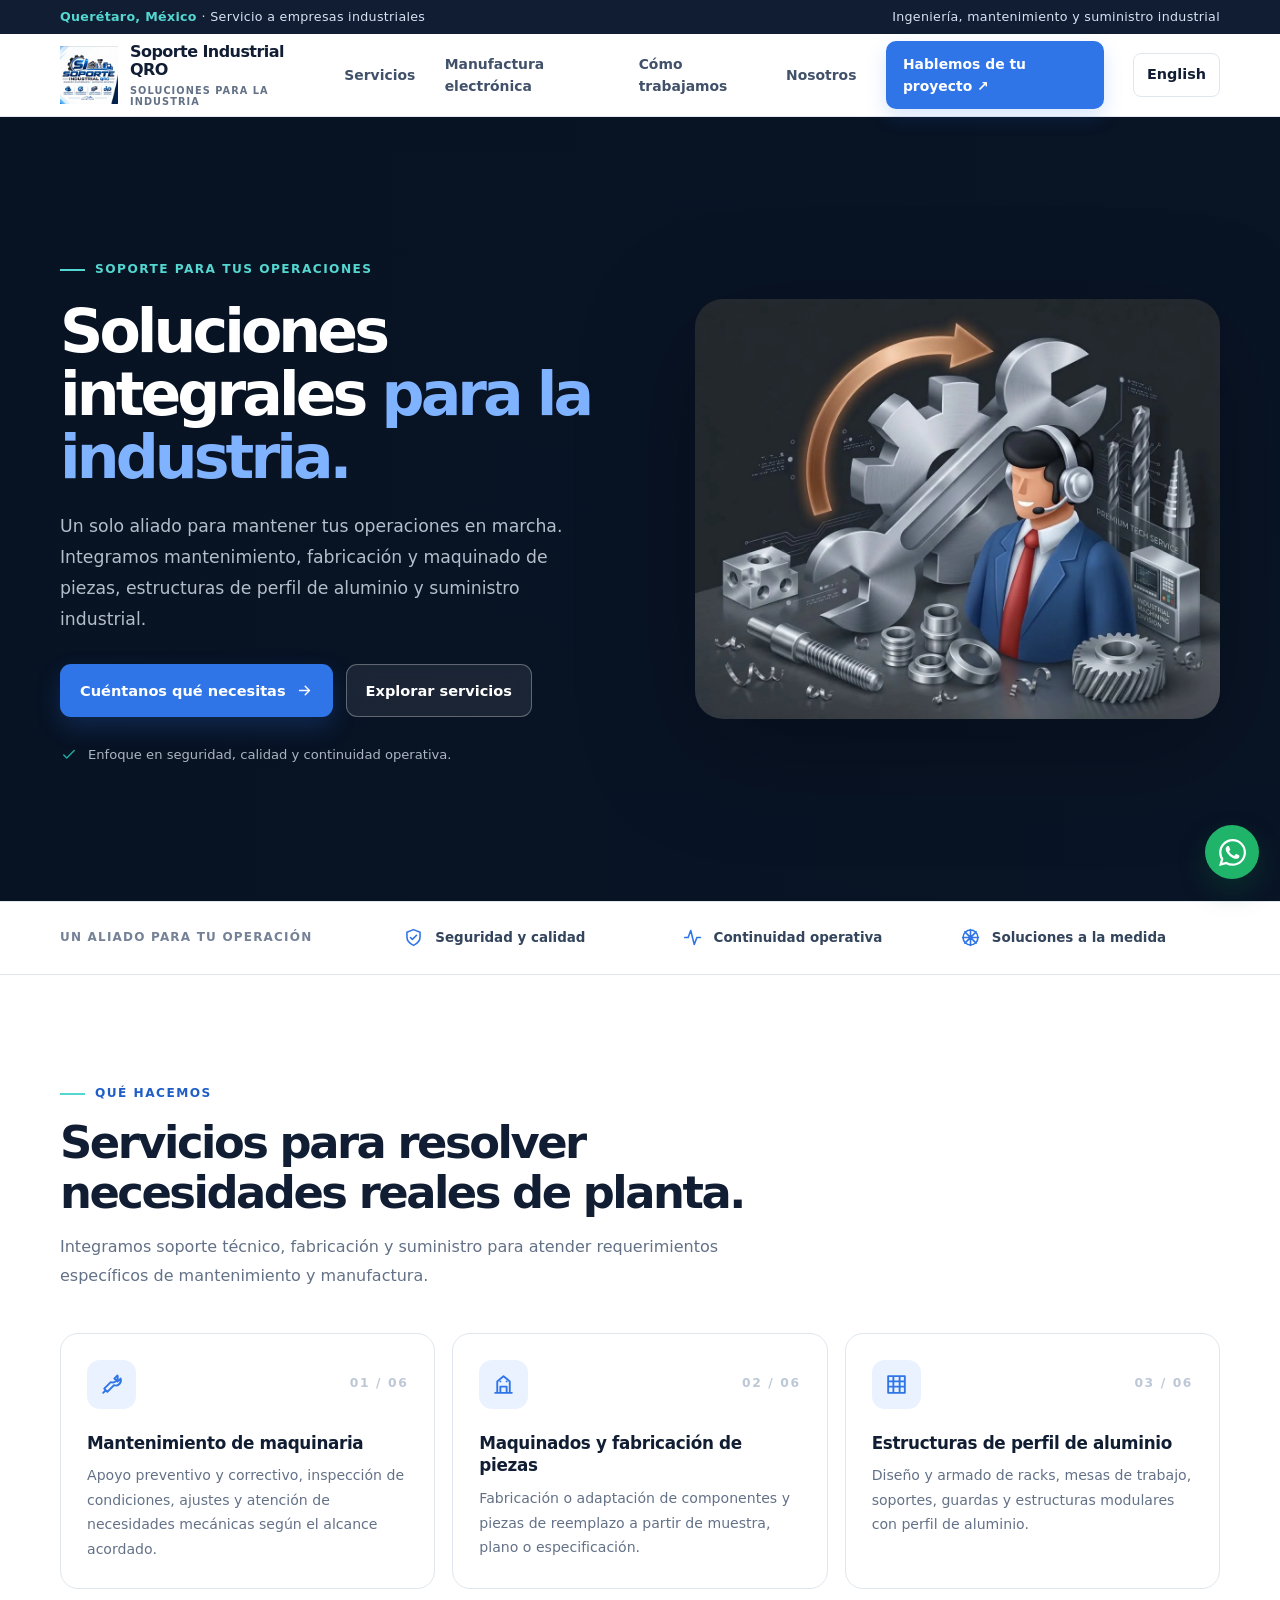
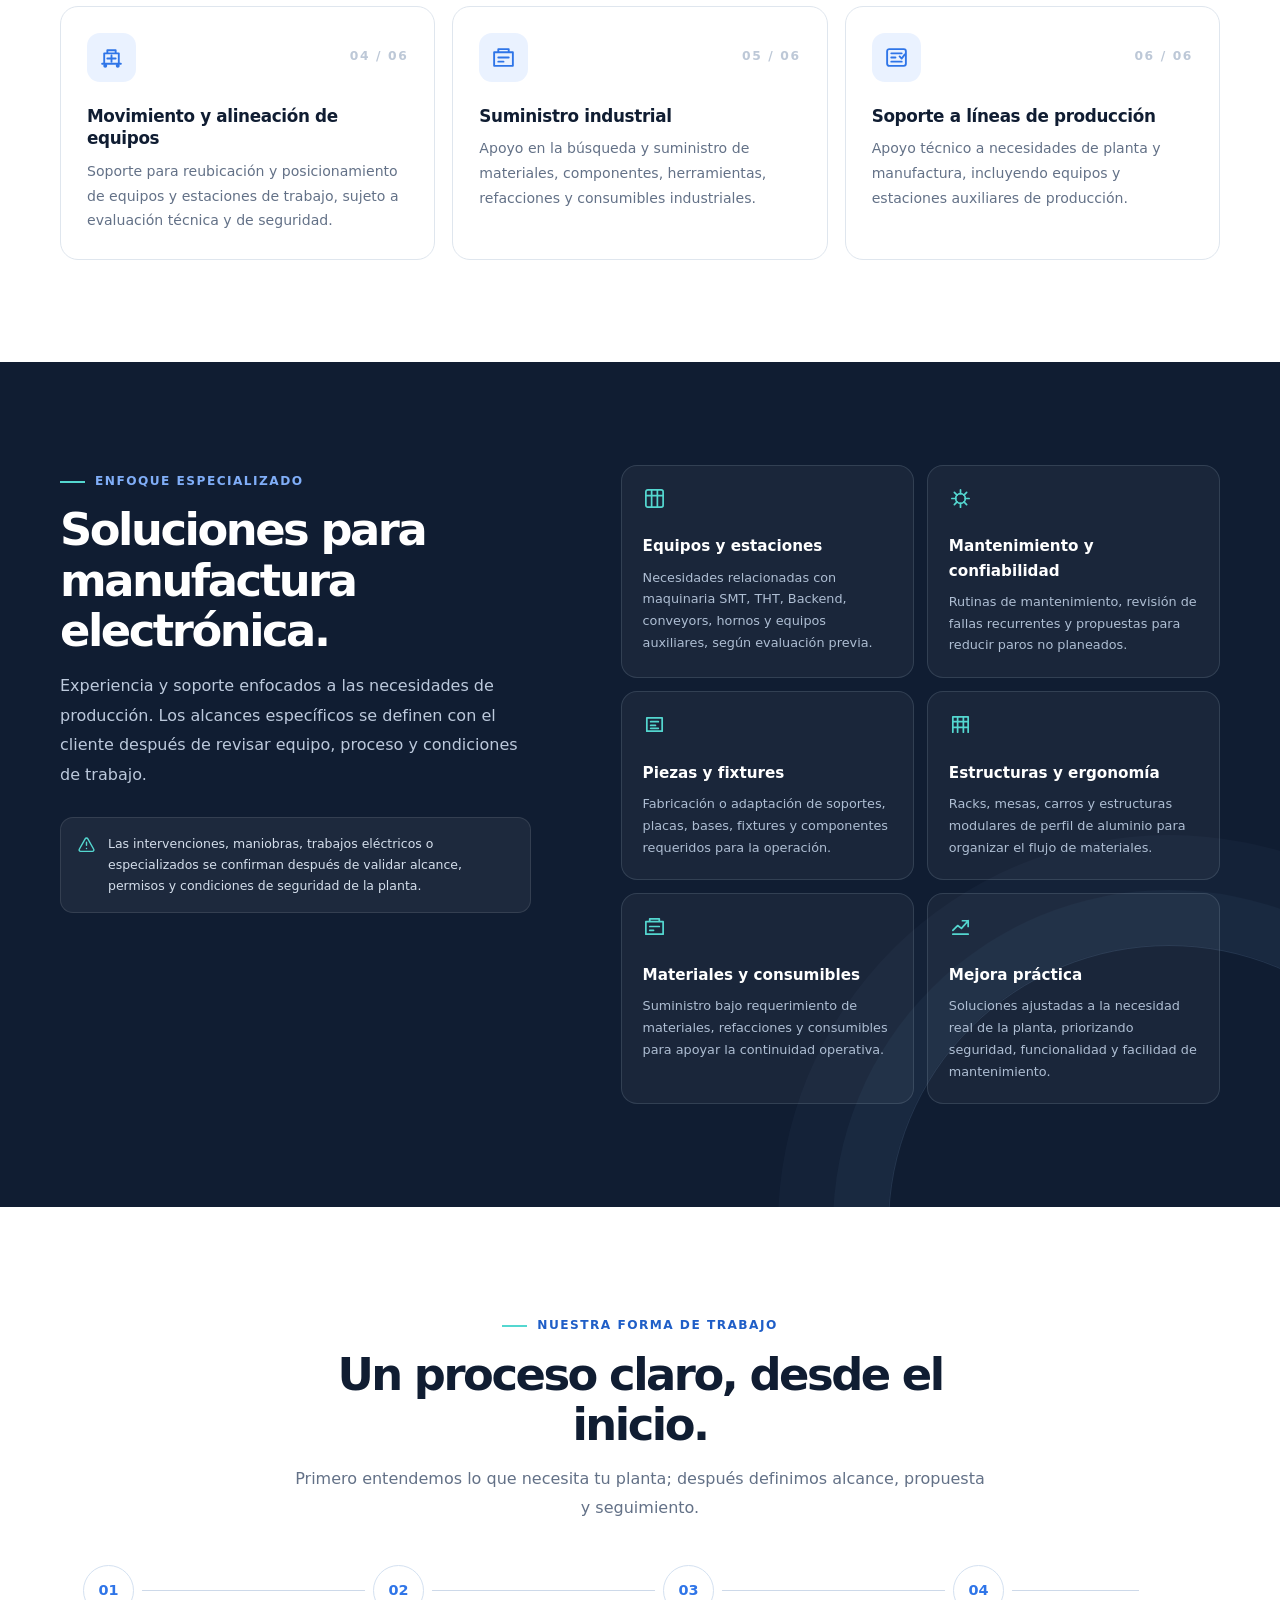
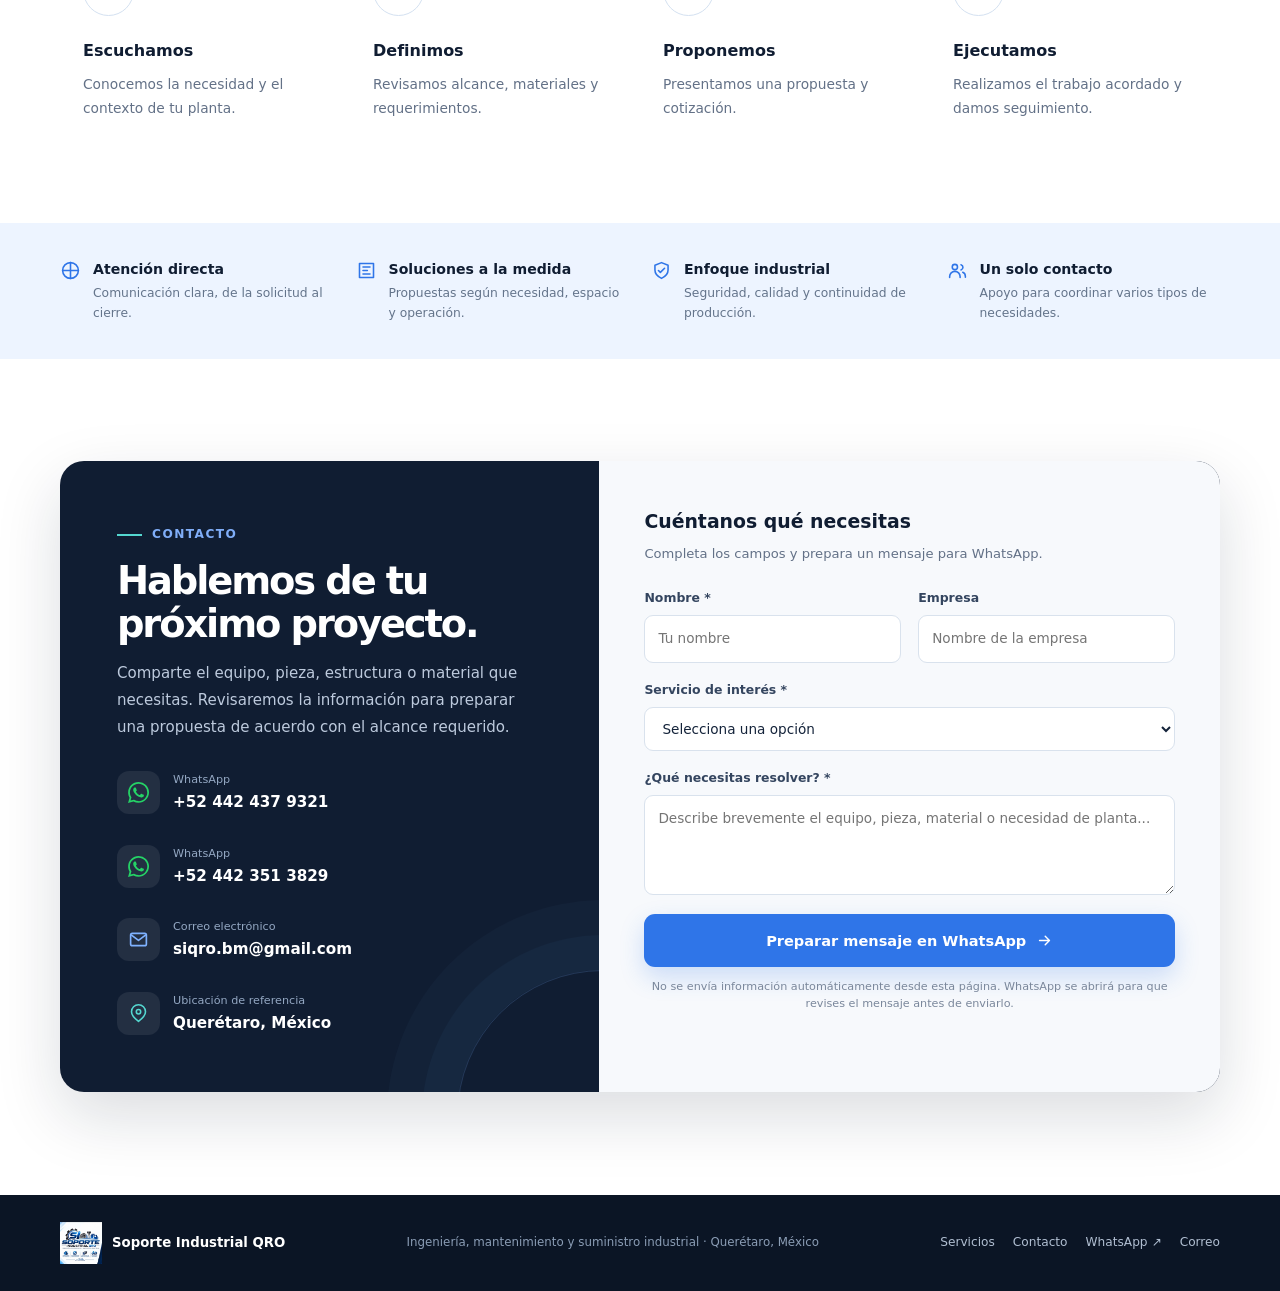
<file: index.html>
<!doctype html>
<html lang="es-MX">
  <head>
    <meta charset="utf-8" />

    <meta content="width=device-width, initial-scale=1" name="viewport" />

    <meta content="#101d32" name="theme-color" />

    <!-- Primary SEO -->
    <meta
      content="Soporte Industrial QRO ofrece mantenimiento de maquinaria, maquinados, estructuras de perfil de aluminio, suministro industrial y soporte a líneas de producción en Querétaro, México."
      data-i18n-content="pageDescription"
      name="description"
    />

    <meta name="robots" content="index, follow" />

    <title data-i18n="pageTitle">
      Soporte Industrial QRO | Mantenimiento y soluciones industriales en
      Querétaro
    </title>

    <!-- Canonical URL -->
    <link
      rel="canonical"
      href="https://r-afikiii.github.io/Soporte-Industrial-QRO-Web/"
    />

    <!-- Open Graph metadata -->
    <meta
      property="og:title"
      content="Soporte Industrial QRO | Soluciones industriales en Querétaro"
    />

    <meta
      property="og:description"
      content="Mantenimiento de maquinaria, maquinados, estructuras de aluminio, suministro y soporte industrial en Querétaro, México."
    />

    <meta
      property="og:image"
      content="https://r-afikiii.github.io/Soporte-Industrial-QRO-Web/assets/images/info.png"
    />

    <meta
      property="og:url"
      content="https://r-afikiii.github.io/Soporte-Industrial-QRO-Web/"
    />

    <meta property="og:type" content="website" />
    <meta property="og:locale" content="es_MX" />
    <meta property="og:site_name" content="Soporte Industrial QRO" />

    <!-- Social media preview -->
    <meta name="twitter:card" content="summary_large_image" />

    <meta
      name="twitter:title"
      content="Soporte Industrial QRO | Soluciones industriales en Querétaro"
    />

    <meta
      name="twitter:description"
      content="Mantenimiento, maquinados, fabricación, suministro y soporte industrial en Querétaro, México."
    />

    <meta
      name="twitter:image"
      content="https://r-afikiii.github.io/Soporte-Industrial-QRO-Web/assets/images/info.png"
    />

    <!-- Structured data -->
    <script type="application/ld+json">
      {
        "@context": "https://schema.org",
        "@type": "Organization",
        "name": "Soporte Industrial QRO",
        "url": "https://r-afikiii.github.io/Soporte-Industrial-QRO-Web/",
        "logo": "https://r-afikiii.github.io/Soporte-Industrial-QRO-Web/assets/images/icon.png",
        "image": "https://r-afikiii.github.io/Soporte-Industrial-QRO-Web/assets/images/info.png",
        "description": "Soluciones industriales de mantenimiento de maquinaria, maquinados, estructuras de perfil de aluminio, suministro industrial y soporte a líneas de producción.",
        "email": "siqro.bm@gmail.com",
        "areaServed": {
          "@type": "State",
          "name": "Querétaro"
        },
        "contactPoint": [
          {
            "@type": "ContactPoint",
            "telephone": "+52-442-437-9321",
            "contactType": "customer service",
            "areaServed": "MX",
            "availableLanguage": ["Spanish"]
          },
          {
            "@type": "ContactPoint",
            "telephone": "+52-442-351-3829",
            "contactType": "customer service",
            "areaServed": "MX",
            "availableLanguage": ["Spanish"]
          }
        ]
      }
    </script>

    <!-- Website icons -->
    <link href="assets/images/icon.png" rel="icon" type="image/png" />
    <link href="assets/images/icon.png" rel="apple-touch-icon" />

    <link href="css/styles.css" rel="stylesheet" />
  </head>

  <body>
    <!-- Top information bar -->
    <div class="topline">
      <div class="container topline-inner">
        <p>
          <strong data-i18n="location">
            Quer&eacute;taro, M&eacute;xico
          </strong>
          <span aria-hidden="true"> &middot; </span>
          <span data-i18n="industryService">
            Servicio a empresas industriales
          </span>
        </p>
        <p class="topline-side" data-i18n="industryTagline">
          Ingenier&iacute;a, mantenimiento y suministro industrial
        </p>
      </div>
    </div>

    <!-- Main site header and navigation -->
    <header class="site-header">
      <nav
        aria-label="Navegaci&oacute;n principal"
        class="container nav"
        data-i18n-aria-label="mainNavigationAria"
      >
        <a
          aria-label="Soporte Industrial QRO, inicio"
          class="brand"
          data-i18n-aria-label="brandHomeAria"
          href="#inicio"
        >
          <img alt class="brand-logo" src="assets/images/icon.webp" />
          <span class="brand-copy">
            <strong> Soporte Industrial QRO </strong>
            <span data-i18n="brandTagline"> Soluciones para la industria </span>
          </span>
        </a>
        <button
          aria-controls="nav-links"
          aria-expanded="false"
          aria-label="Abrir men&uacute;"
          class="menu-toggle"
          data-i18n-aria-label="menuOpenAria"
          type="button"
        >
          <svg
            aria-hidden="true"
            fill="none"
            stroke="currentColor"
            stroke-linecap="round"
            stroke-width="2"
            viewbox="0 0 24 24"
          >
            <path class="menu-icon" d="M4 7h16M4 12h16M4 17h16"></path>
            <path class="close-icon" d="M6 6l12 12M18 6 6 18"></path>
          </svg>
        </button>
        <div class="nav-links" id="nav-links">
          <button
            aria-label="Cerrar men&uacute;"
            class="menu-close"
            data-i18n-aria-label="menuCloseAria"
            id="menu-close-button"
            type="button"
          >
            <svg
              aria-hidden="true"
              fill="none"
              stroke="currentColor"
              stroke-linecap="round"
              stroke-linejoin="round"
              stroke-width="2"
              viewbox="0 0 24 24"
            >
              <path d="M6 6l12 12M18 6 6 18"></path>
            </svg>
          </button>
          <a data-i18n="navServices" href="#servicios"> Servicios </a>
          <a data-i18n="navElectronics" href="#manufactura">
            Manufactura electr&oacute;nica
          </a>
          <a data-i18n="navProcess" href="#proceso"> C&oacute;mo trabajamos </a>
          <a data-i18n="navAbout" href="#nosotros"> Nosotros </a>
          <a class="nav-cta" href="#contacto">
            <span data-i18n="navProjectCta"> Hablemos de tu proyecto </span>
            <span aria-hidden="true"> &nearrow; </span>
          </a>
          <button
            aria-label="Cambiar idioma del sitio a ingl&eacute;s"
            class="language-toggle"
            data-i18n-aria-label="languageButtonAria"
            id="language-toggle"
            type="button"
          >
            <span data-i18n="languageButton"> English </span>
          </button>
        </div>
      </nav>
    </header>

    <!-- Main page content -->
    <main>
      <!-- Hero section -->
      <section class="hero" id="inicio">
        <div aria-hidden="true" class="hero-media">
          <video
            autoplay
            class="hero-video"
            loop
            muted
            playsinline
            preload="metadata"
          >
            <source src="assets/videos/video_optimized.mp4" type="video/mp4" />
          </video>
        </div>
        <div aria-hidden="true" class="hero-overlay"></div>
        <div class="container hero-grid">
          <div class="hero-content">
            <span class="eyebrow" data-i18n="heroEyebrow">
              Soporte para tus operaciones
            </span>
            <h1>
              <span data-i18n="heroTitleLead"> Soluciones integrales </span>
              <span data-i18n="heroTitleAccent"> para la industria. </span>
            </h1>
            <p class="hero-copy" data-i18n="heroCopy">
              Un solo aliado para mantener tus operaciones en marcha. Integramos
              mantenimiento, fabricaci&oacute;n y maquinado de piezas,
              estructuras de perfil de aluminio y suministro industrial.
            </p>
            <div class="hero-actions">
              <a class="btn btn-primary" href="#contacto">
                <span data-i18n="heroCta"> Cuéntanos qué necesitas </span>
                <svg
                  aria-hidden="true"
                  fill="none"
                  stroke="currentColor"
                  stroke-linecap="round"
                  stroke-linejoin="round"
                  stroke-width="2"
                  viewbox="0 0 24 24"
                >
                  <path d="M5 12h14M13 6l6 6-6 6"></path>
                </svg>
              </a>
              <a class="btn btn-outline" href="#servicios">
                <span data-i18n="exploreServices">Explorar servicios</span>
              </a>
            </div>
            <div class="hero-note">
              <svg
                aria-hidden="true"
                fill="none"
                stroke="currentColor"
                stroke-linecap="round"
                stroke-linejoin="round"
                stroke-width="2"
                viewbox="0 0 24 24"
              >
                <path d="m5 12 4 4L19 6"></path>
              </svg>
              <span data-i18n="safetyNote">
                Enfoque en seguridad, calidad y continuidad operativa.
              </span>
            </div>
          </div>
          <div class="hero-visual">
            <img
              alt="Presentación visual de Soporte Industrial QRO"
              class="hero-home-image"
              data-i18n-alt="heroImageAlt"
              src="assets/images/home.webp"
              fetchpriority="high"
              decoding="async"
            />
          </div>
        </div>
      </section>

      <!-- Key operational values -->
      <div
        aria-label="&Aacute;reas de enfoque"
        class="trust-strip"
        data-i18n-aria-label="trustStripAria"
      >
        <div class="container trust-inner">
          <div class="trust-intro" data-i18n="trustIntro">
            Un aliado para tu operaci&oacute;n
          </div>
          <div class="trust-point">
            <svg
              aria-hidden="true"
              fill="none"
              stroke="currentColor"
              stroke-linecap="round"
              stroke-linejoin="round"
              stroke-width="1.8"
              viewbox="0 0 24 24"
            >
              <path
                d="M12 3 4.5 6v5.5c0 4.5 3.2 7.6 7.5 9.5 4.3-1.9 7.5-5 7.5-9.5V6L12 3Z"
              ></path>
              <path d="m8.5 12 2.2 2.2 4.8-4.8"></path>
            </svg>
            <span data-i18n="safetyQuality"> Seguridad y calidad </span>
          </div>
          <div class="trust-point">
            <svg
              aria-hidden="true"
              fill="none"
              stroke="currentColor"
              stroke-linecap="round"
              stroke-linejoin="round"
              stroke-width="1.8"
              viewbox="0 0 24 24"
            >
              <path d="M3 12h4l3-8 4 16 3-8h4"></path>
            </svg>
            <span data-i18n="operationalContinuity">
              Continuidad operativa
            </span>
          </div>
          <div class="trust-point">
            <svg
              aria-hidden="true"
              fill="none"
              stroke="currentColor"
              stroke-linecap="round"
              stroke-linejoin="round"
              stroke-width="1.8"
              viewbox="0 0 24 24"
            >
              <path
                d="M12 3v18M3 12h18M5.6 5.6l12.8 12.8M18.4 5.6 5.6 18.4"
              ></path>
              <circle cx="12" cy="12" r="8.5"></circle>
            </svg>
            <span data-i18n="customSolutions"> Soluciones a la medida </span>
          </div>
        </div>
      </div>

      <!-- Service offerings -->
      <section class="section" id="servicios">
        <div class="container">
          <div class="section-heading">
            <span class="eyebrow" data-i18n="whatWeDo">
              Qu&eacute; hacemos
            </span>
            <h2 data-i18n="servicesHeading">
              Servicios para resolver necesidades reales de planta.
            </h2>
            <p data-i18n="servicesIntro">
              Integramos soporte t&eacute;cnico, fabricaci&oacute;n y suministro
              para atender requerimientos espec&iacute;ficos de mantenimiento y
              manufactura.
            </p>
          </div>
          <div class="services-grid">
            <article class="service-card">
              <div class="service-head">
                <span class="service-icon">
                  <svg
                    fill="none"
                    stroke="currentColor"
                    stroke-linecap="round"
                    stroke-linejoin="round"
                    stroke-width="1.8"
                    viewbox="0 0 24 24"
                  >
                    <path
                      d="m14.7 6.3 3-3a5 5 0 0 1-6.4 6.4L5 16l3 3 6.3-6.3a5 5 0 0 0 6.4-6.4l-3 3-3-3Z"
                    ></path>
                    <path d="m4 20 2-2"></path>
                  </svg>
                </span>
                <span class="service-num"> 01 / 06 </span>
              </div>
              <h3 data-i18n="machineMaintenance">
                Mantenimiento de maquinaria
              </h3>
              <p data-i18n="machineMaintenanceDescription">
                Apoyo preventivo y correctivo, inspecci&oacute;n de condiciones,
                ajustes y atenci&oacute;n de necesidades mec&aacute;nicas
                seg&uacute;n el alcance acordado.
              </p>
            </article>
            <article class="service-card">
              <div class="service-head">
                <span class="service-icon">
                  <svg
                    fill="none"
                    stroke="currentColor"
                    stroke-linecap="round"
                    stroke-linejoin="round"
                    stroke-width="1.8"
                    viewbox="0 0 24 24"
                  >
                    <path
                      d="M4 20h16M6 20V9l6-5 6 5v11M9 20v-6h6v6M9 9h.01M15 9h.01"
                    ></path>
                  </svg>
                </span>
                <span class="service-num"> 02 / 06 </span>
              </div>
              <h3 data-i18n="machiningParts">
                Maquinados y fabricaci&oacute;n de piezas
              </h3>
              <p data-i18n="machiningPartsDescription">
                Fabricaci&oacute;n o adaptaci&oacute;n de componentes y piezas
                de reemplazo a partir de muestra, plano o especificaci&oacute;n.
              </p>
            </article>
            <article class="service-card">
              <div class="service-head">
                <span class="service-icon">
                  <svg
                    fill="none"
                    stroke="currentColor"
                    stroke-linecap="round"
                    stroke-linejoin="round"
                    stroke-width="1.8"
                    viewbox="0 0 24 24"
                  >
                    <path
                      d="M4 4h16v16H4zM4 9h16M9 4v16M15 4v16M4 14h16"
                    ></path>
                  </svg>
                </span>
                <span class="service-num"> 03 / 06 </span>
              </div>
              <h3 data-i18n="aluminumStructures">
                Estructuras de perfil de aluminio
              </h3>
              <p data-i18n="aluminumStructuresDescription">
                Dise&ntilde;o y armado de racks, mesas de trabajo, soportes,
                guardas y estructuras modulares con perfil de aluminio.
              </p>
            </article>
            <article class="service-card">
              <div class="service-head">
                <span class="service-icon">
                  <svg
                    fill="none"
                    stroke="currentColor"
                    stroke-linecap="round"
                    stroke-linejoin="round"
                    stroke-width="1.8"
                    viewbox="0 0 24 24"
                  >
                    <path
                      d="M3 18h18M5 18V8h14v10M8 8V5h8v3M8 13h8M12 10v6"
                    ></path>
                    <circle cx="6" cy="20" r="1"></circle>
                    <circle cx="18" cy="20" r="1"></circle>
                  </svg>
                </span>
                <span class="service-num"> 04 / 06 </span>
              </div>
              <h3 data-i18n="equipmentMoving">
                Movimiento y alineaci&oacute;n de equipos
              </h3>
              <p data-i18n="equipmentMovingDescription">
                Soporte para reubicaci&oacute;n y posicionamiento de equipos y
                estaciones de trabajo, sujeto a evaluaci&oacute;n t&eacute;cnica
                y de seguridad.
              </p>
            </article>
            <article class="service-card">
              <div class="service-head">
                <span class="service-icon">
                  <svg
                    fill="none"
                    stroke="currentColor"
                    stroke-linecap="round"
                    stroke-linejoin="round"
                    stroke-width="1.8"
                    viewbox="0 0 24 24"
                  >
                    <path d="M3 7h18v13H3zM7 7V4h10v3M7 12h10M7 16h5"></path>
                  </svg>
                </span>
                <span class="service-num"> 05 / 06 </span>
              </div>
              <h3 data-i18n="industrialSupply">Suministro industrial</h3>
              <p data-i18n="industrialSupplyDescription">
                Apoyo en la b&uacute;squeda y suministro de materiales,
                componentes, herramientas, refacciones y consumibles
                industriales.
              </p>
            </article>
            <article class="service-card">
              <div class="service-head">
                <span class="service-icon">
                  <svg
                    fill="none"
                    stroke="currentColor"
                    stroke-linecap="round"
                    stroke-linejoin="round"
                    stroke-width="1.8"
                    viewbox="0 0 24 24"
                  >
                    <rect height="16" rx="2" width="18" x="3" y="4"></rect>
                    <path d="M7 8h10M7 12h4M7 16h10M15 11l2 2 3-4"></path>
                  </svg>
                </span>
                <span class="service-num"> 06 / 06 </span>
              </div>
              <h3 data-i18n="productionLineSupport">
                Soporte a l&iacute;neas de producci&oacute;n
              </h3>
              <p data-i18n="productionLineSupportDescription">
                Apoyo t&eacute;cnico a necesidades de planta y manufactura,
                incluyendo equipos y estaciones auxiliares de producci&oacute;n.
              </p>
            </article>
          </div>
        </div>
      </section>

      <!-- Electronics manufacturing support -->
      <section class="section special-section" id="manufactura">
        <div class="container special-grid">
          <div>
            <span class="eyebrow" data-i18n="specializedFocus">
              Enfoque especializado
            </span>
            <h2 data-i18n="electronicsHeading">
              Soluciones para manufactura electr&oacute;nica.
            </h2>
            <p class="section-intro" data-i18n="electronicsIntro">
              Experiencia y soporte enfocados a las necesidades de
              producci&oacute;n. Los alcances espec&iacute;ficos se definen con
              el cliente despu&eacute;s de revisar equipo, proceso y condiciones
              de trabajo.
            </p>
            <div class="special-note">
              <svg
                aria-hidden="true"
                fill="none"
                stroke="currentColor"
                stroke-linecap="round"
                stroke-linejoin="round"
                stroke-width="1.8"
                viewbox="0 0 24 24"
              >
                <path d="M12 9v4M12 17h.01"></path>
                <path
                  d="M10.3 4.8 2.9 18a1.8 1.8 0 0 0 1.6 2.7h15a1.8 1.8 0 0 0 1.6-2.7L13.7 4.8a1.95 1.95 0 0 0-3.4 0Z"
                ></path>
              </svg>
              <span data-i18n="safetyDisclaimer">
                Las intervenciones, maniobras, trabajos el&eacute;ctricos o
                especializados se confirman despu&eacute;s de validar alcance,
                permisos y condiciones de seguridad de la planta.
              </span>
            </div>
          </div>
          <div class="special-features">
            <article class="special-card">
              <svg
                aria-hidden="true"
                fill="none"
                stroke="currentColor"
                stroke-linecap="round"
                stroke-linejoin="round"
                stroke-width="1.8"
                viewbox="0 0 24 24"
              >
                <rect height="18" rx="2" width="18" x="3" y="3"></rect>
                <path d="M3 9h18M9 3v18M15 3v18"></path>
              </svg>
              <h3 data-i18n="equipmentStations">Equipos y estaciones</h3>
              <p data-i18n="equipmentStationsDescription">
                Necesidades relacionadas con maquinaria SMT, THT, Backend,
                conveyors, hornos y equipos auxiliares, seg&uacute;n
                evaluaci&oacute;n previa.
              </p>
            </article>
            <article class="special-card">
              <svg
                aria-hidden="true"
                fill="none"
                stroke="currentColor"
                stroke-linecap="round"
                stroke-linejoin="round"
                stroke-width="1.8"
                viewbox="0 0 24 24"
              >
                <path
                  d="M12 3v4M12 17v4M3 12h4M17 12h4M5.6 5.6l2.8 2.8m7.2 7.2 2.8 2.8m0-12.8-2.8 2.8m-7.2 7.2-2.8 2.8"
                ></path>
                <circle cx="12" cy="12" r="5"></circle>
              </svg>
              <h3 data-i18n="maintenanceReliability">
                Mantenimiento y confiabilidad
              </h3>
              <p data-i18n="maintenanceReliabilityDescription">
                Rutinas de mantenimiento, revisi&oacute;n de fallas recurrentes
                y propuestas para reducir paros no planeados.
              </p>
            </article>
            <article class="special-card">
              <svg
                aria-hidden="true"
                fill="none"
                stroke="currentColor"
                stroke-linecap="round"
                stroke-linejoin="round"
                stroke-width="1.8"
                viewbox="0 0 24 24"
              >
                <path d="M4 5h16v14H4zM8 9h8M8 13h5M8 16h8"></path>
              </svg>
              <h3 data-i18n="partsFixtures">Piezas y fixtures</h3>
              <p data-i18n="partsFixturesDescription">
                Fabricaci&oacute;n o adaptaci&oacute;n de soportes, placas,
                bases, fixtures y componentes requeridos para la
                operaci&oacute;n.
              </p>
            </article>
            <article class="special-card">
              <svg
                aria-hidden="true"
                fill="none"
                stroke="currentColor"
                stroke-linecap="round"
                stroke-linejoin="round"
                stroke-width="1.8"
                viewbox="0 0 24 24"
              >
                <path d="M4 20V4h16v16M4 9h16M9 4v16M15 4v16M4 15h16"></path>
              </svg>
              <h3 data-i18n="structuresErgonomics">
                Estructuras y ergonom&iacute;a
              </h3>
              <p data-i18n="structuresErgonomicsDescription">
                Racks, mesas, carros y estructuras modulares de perfil de
                aluminio para organizar el flujo de materiales.
              </p>
            </article>
            <article class="special-card">
              <svg
                aria-hidden="true"
                fill="none"
                stroke="currentColor"
                stroke-linecap="round"
                stroke-linejoin="round"
                stroke-width="1.8"
                viewbox="0 0 24 24"
              >
                <path d="M3 7h18v13H3zM7 7V4h10v3M7 12h10M7 16h4"></path>
              </svg>
              <h3 data-i18n="materialsConsumables">Materiales y consumibles</h3>
              <p data-i18n="materialsConsumablesDescription">
                Suministro bajo requerimiento de materiales, refacciones y
                consumibles para apoyar la continuidad operativa.
              </p>
            </article>
            <article class="special-card">
              <svg
                aria-hidden="true"
                fill="none"
                stroke="currentColor"
                stroke-linecap="round"
                stroke-linejoin="round"
                stroke-width="1.8"
                viewbox="0 0 24 24"
              >
                <path d="m4 16 5-5 4 3 7-8M14 6h6v6"></path>
                <path d="M4 20h16"></path>
              </svg>
              <h3 data-i18n="practicalImprovement">Mejora pr&aacute;ctica</h3>
              <p data-i18n="practicalImprovementDescription">
                Soluciones ajustadas a la necesidad real de la planta,
                priorizando seguridad, funcionalidad y facilidad de
                mantenimiento.
              </p>
            </article>
          </div>
        </div>
      </section>

      <!-- Work process -->
      <section class="section" id="proceso">
        <div class="container">
          <div class="section-heading center">
            <span class="eyebrow" data-i18n="workApproach">
              Nuestra forma de trabajo
            </span>
            <h2 data-i18n="processHeading">
              Un proceso claro, desde el inicio.
            </h2>
            <p data-i18n="processIntro">
              Primero entendemos lo que necesita tu planta; despu&eacute;s
              definimos alcance, propuesta y seguimiento.
            </p>
          </div>
          <div class="process-grid">
            <article class="process-step">
              <span class="step-number"> 01 </span>
              <h3 data-i18n="stepListen">Escuchamos</h3>
              <p data-i18n="stepListenDescription">
                Conocemos la necesidad y el contexto de tu planta.
              </p>
            </article>
            <article class="process-step">
              <span class="step-number"> 02 </span>
              <h3 data-i18n="stepDefine">Definimos</h3>
              <p data-i18n="stepDefineDescription">
                Revisamos alcance, materiales y requerimientos.
              </p>
            </article>
            <article class="process-step">
              <span class="step-number"> 03 </span>
              <h3 data-i18n="stepPropose">Proponemos</h3>
              <p data-i18n="stepProposeDescription">
                Presentamos una propuesta y cotizaci&oacute;n.
              </p>
            </article>
            <article class="process-step">
              <span class="step-number"> 04 </span>
              <h3 data-i18n="stepExecute">Ejecutamos</h3>
              <p data-i18n="stepExecuteDescription">
                Realizamos el trabajo acordado y damos seguimiento.
              </p>
            </article>
          </div>
        </div>
      </section>

      <!-- Company benefits -->
      <section class="benefits-band" id="nosotros">
        <div class="container benefits-grid">
          <div class="benefit">
            <svg
              aria-hidden="true"
              fill="none"
              stroke="currentColor"
              stroke-linecap="round"
              stroke-linejoin="round"
              stroke-width="1.8"
              viewbox="0 0 24 24"
            >
              <path d="M12 3v18M3 12h18"></path>
              <circle cx="12" cy="12" r="9"></circle>
            </svg>
            <div>
              <h3 data-i18n="directAttention">Atenci&oacute;n directa</h3>
              <p data-i18n="directAttentionDescription">
                Comunicaci&oacute;n clara, de la solicitud al cierre.
              </p>
            </div>
          </div>
          <div class="benefit">
            <svg
              aria-hidden="true"
              fill="none"
              stroke="currentColor"
              stroke-linecap="round"
              stroke-linejoin="round"
              stroke-width="1.8"
              viewbox="0 0 24 24"
            >
              <path d="M4 20V4h16v16H4Z"></path>
              <path d="M8 8h8M8 12h5M8 16h8"></path>
            </svg>
            <div>
              <h3 data-i18n="customSolutions">Soluciones a la medida</h3>
              <p data-i18n="customSolutionsDescription">
                Propuestas seg&uacute;n necesidad, espacio y operaci&oacute;n.
              </p>
            </div>
          </div>
          <div class="benefit">
            <svg
              aria-hidden="true"
              fill="none"
              stroke="currentColor"
              stroke-linecap="round"
              stroke-linejoin="round"
              stroke-width="1.8"
              viewbox="0 0 24 24"
            >
              <path
                d="M12 3 4.5 6v5.5c0 4.5 3.2 7.6 7.5 9.5 4.3-1.9 7.5-5 7.5-9.5V6L12 3Z"
              ></path>
              <path d="m8.5 12 2.2 2.2 4.8-4.8"></path>
            </svg>
            <div>
              <h3 data-i18n="industrialFocus">Enfoque industrial</h3>
              <p data-i18n="industrialFocusDescription">
                Seguridad, calidad y continuidad de producci&oacute;n.
              </p>
            </div>
          </div>
          <div class="benefit">
            <svg
              aria-hidden="true"
              fill="none"
              stroke="currentColor"
              stroke-linecap="round"
              stroke-linejoin="round"
              stroke-width="1.8"
              viewbox="0 0 24 24"
            >
              <circle cx="9" cy="8" r="3"></circle>
              <path
                d="M3 20v-1a6 6 0 0 1 12 0v1M16 5.5a3 3 0 0 1 0 5.8M18 14a5 5 0 0 1 3 4.6v1"
              ></path>
            </svg>
            <div>
              <h3 data-i18n="singleContact">Un solo contacto</h3>
              <p data-i18n="singleContactDescription">
                Apoyo para coordinar varios tipos de necesidades.
              </p>
            </div>
          </div>
        </div>
      </section>

      <!-- Contact information and WhatsApp request form -->
      <section class="section contact-section" id="contacto">
        <div class="container">
          <div class="contact-panel">
            <div class="contact-copy">
              <span class="eyebrow" data-i18n="footerContact"> Contacto </span>
              <h2 data-i18n="contactHeading">
                Hablemos de tu pr&oacute;ximo proyecto.
              </h2>
              <p data-i18n="contactDescription">
                Comparte el equipo, pieza, estructura o material que necesitas.
                Revisaremos la informaci&oacute;n para preparar una propuesta de
                acuerdo con el alcance requerido.
              </p>
              <a
                aria-label="Contactar a Guadalupe Becerra por WhatsApp"
                class="contact-detail contact-link"
                data-i18n-aria-label="guadalupeWhatsappAria"
                href="https://wa.me/524424379321"
                rel="noopener noreferrer"
                target="_blank"
              >
                <span
                  aria-hidden="true"
                  class="contact-icon contact-icon-whatsapp"
                >
                  <svg fill="currentColor" viewbox="0 0 24 24">
                    <path
                      d="M20.52 3.48A11.82 11.82 0 0 0 12.08 0C5.5 0 .15 5.35.15 11.93c0 2.1.55 4.15 1.6 5.96L.05 24l6.27-1.64a11.94 11.94 0 0 0 5.75 1.47h.01c6.58 0 11.93-5.35 11.93-11.93 0-3.19-1.24-6.19-3.49-8.42ZM12.08 21.8a9.9 9.9 0 0 1-5.05-1.39l-.36-.21-3.72.97.99-3.63-.24-.37a9.86 9.86 0 0 1-1.52-5.24c0-5.47 4.45-9.92 9.92-9.92 2.65 0 5.14 1.03 7.02 2.91a9.85 9.85 0 0 1 2.9 7.02c0 5.47-4.45 9.92-9.92 9.92Zm5.44-7.43c-.3-.15-1.77-.87-2.04-.97-.28-.1-.48-.15-.68.15-.2.3-.78.97-.95 1.17-.17.2-.35.22-.65.07-.3-.15-1.26-.46-2.4-1.48-.89-.79-1.49-1.77-1.66-2.07-.17-.3-.02-.46.13-.61.13-.13.3-.35.45-.52.15-.18.2-.3.3-.5.1-.2.05-.37-.03-.52-.07-.15-.68-1.64-.93-2.25-.25-.59-.5-.51-.68-.52h-.58c-.2 0-.52.07-.8.37-.28.3-1.05 1.02-1.05 2.5 0 1.47 1.08 2.9 1.23 3.1.15.2 2.12 3.24 5.14 4.54.72.31 1.28.5 1.71.64.72.23 1.37.2 1.88.12.57-.08 1.77-.72 2.02-1.42.25-.7.25-1.3.17-1.42-.07-.13-.27-.2-.57-.35Z"
                    ></path>
                  </svg>
                </span>
                <div>
                  <small>
                    <span data-i18n="whatsappLabel"> WhatsApp </span>
                  </small>
                  <strong> +52 442 437 9321 </strong>
                </div>
              </a>
              <a
                aria-label="Contactar a Bernab&eacute; Mart&iacute;nez por WhatsApp"
                class="contact-detail contact-link"
                data-i18n-aria-label="bernabeWhatsappAria"
                href="https://wa.me/524423513829"
                rel="noopener noreferrer"
                target="_blank"
              >
                <span
                  aria-hidden="true"
                  class="contact-icon contact-icon-whatsapp"
                >
                  <svg fill="currentColor" viewbox="0 0 24 24">
                    <path
                      d="M20.52 3.48A11.82 11.82 0 0 0 12.08 0C5.5 0 .15 5.35.15 11.93c0 2.1.55 4.15 1.6 5.96L.05 24l6.27-1.64a11.94 11.94 0 0 0 5.75 1.47h.01c6.58 0 11.93-5.35 11.93-11.93 0-3.19-1.24-6.19-3.49-8.42ZM12.08 21.8a9.9 9.9 0 0 1-5.05-1.39l-.36-.21-3.72.97.99-3.63-.24-.37a9.86 9.86 0 0 1-1.52-5.24c0-5.47 4.45-9.92 9.92-9.92 2.65 0 5.14 1.03 7.02 2.91a9.85 9.85 0 0 1 2.9 7.02c0 5.47-4.45 9.92-9.92 9.92Zm5.44-7.43c-.3-.15-1.77-.87-2.04-.97-.28-.1-.48-.15-.68.15-.2.3-.78.97-.95 1.17-.17.2-.35.22-.65.07-.3-.15-1.26-.46-2.4-1.48-.89-.79-1.49-1.77-1.66-2.07-.17-.3-.02-.46.13-.61.13-.13.3-.35.45-.52.15-.18.2-.3.3-.5.1-.2.05-.37-.03-.52-.07-.15-.68-1.64-.93-2.25-.25-.59-.5-.51-.68-.52h-.58c-.2 0-.52.07-.8.37-.28.3-1.05 1.02-1.05 2.5 0 1.47 1.08 2.9 1.23 3.1.15.2 2.12 3.24 5.14 4.54.72.31 1.28.5 1.71.64.72.23 1.37.2 1.88.12.57-.08 1.77-.72 2.02-1.42.25-.7.25-1.3.17-1.42-.07-.13-.27-.2-.57-.35Z"
                    ></path>
                  </svg>
                </span>
                <div>
                  <small>
                    <span data-i18n="whatsappLabel"> WhatsApp </span>
                  </small>
                  <strong> +52 442 351 3829 </strong>
                </div>
              </a>
              <a
                aria-label="Enviar correo a Soporte Industrial QRO"
                class="contact-detail contact-link"
                data-i18n-aria-label="emailContactAria"
                href="mailto:siqro.bm@gmail.com"
              >
                <span
                  aria-hidden="true"
                  class="contact-icon contact-icon-email"
                >
                  <svg
                    fill="none"
                    stroke="currentColor"
                    stroke-linecap="round"
                    stroke-linejoin="round"
                    stroke-width="1.9"
                    viewbox="0 0 24 24"
                  >
                    <rect height="14" rx="2" width="18" x="3" y="5"></rect>
                    <path d="m4 7 8 6 8-6"></path>
                  </svg>
                </span>
                <div>
                  <small data-i18n="emailLabel">
                    Correo electr&oacute;nico
                  </small>
                  <strong> siqro.bm@gmail.com </strong>
                </div>
              </a>
              <div class="contact-detail">
                <span aria-hidden="true" class="contact-icon">
                  <svg
                    fill="none"
                    stroke="currentColor"
                    stroke-linecap="round"
                    stroke-linejoin="round"
                    stroke-width="1.8"
                    viewbox="0 0 24 24"
                  >
                    <path
                      d="M20 10c0 5-8 11-8 11S4 15 4 10a8 8 0 1 1 16 0Z"
                    ></path>
                    <circle cx="12" cy="10" r="2.5"></circle>
                  </svg>
                </span>
                <div>
                  <small data-i18n="locationReference">
                    Ubicaci&oacute;n de referencia
                  </small>
                  <strong data-i18n="location">
                    Quer&eacute;taro, M&eacute;xico
                  </strong>
                </div>
              </div>
            </div>
            <div class="contact-form-wrap">
              <h3 data-i18n="contactFormHeading">
                Cu&eacute;ntanos qu&eacute; necesitas
              </h3>
              <p class="form-lead" data-i18n="formIntro">
                Completa los campos y prepara un mensaje para WhatsApp.
              </p>
              <form id="contact-form">
                <div class="form-grid">
                  <div class="field">
                    <label data-i18n="formNameLabel" for="name">
                      Nombre *
                    </label>
                    <input
                      autocomplete="name"
                      data-i18n-placeholder="namePlaceholder"
                      id="name"
                      name="name"
                      placeholder="Tu nombre"
                      required
                      type="text"
                    />
                  </div>
                  <div class="field">
                    <label data-i18n="formCompanyLabel" for="company">
                      Empresa
                    </label>
                    <input
                      autocomplete="organization"
                      data-i18n-placeholder="companyPlaceholder"
                      id="company"
                      name="company"
                      placeholder="Nombre de la empresa"
                      type="text"
                    />
                  </div>
                  <div class="field full">
                    <label data-i18n="formServiceLabel" for="service">
                      Servicio de inter&eacute;s *
                    </label>
                    <select id="service" name="service" required>
                      <option data-i18n="selectOption" disabled selected value>
                        Selecciona una opci&oacute;n
                      </option>
                      <option
                        data-i18n="machineMaintenance"
                        value="machine-maintenance"
                      >
                        Mantenimiento de maquinaria
                      </option>
                      <option
                        data-i18n="machiningParts"
                        value="machining-parts"
                      >
                        Maquinados y fabricaci&oacute;n de piezas
                      </option>
                      <option
                        data-i18n="aluminumStructures"
                        value="aluminum-structures"
                      >
                        Estructuras de perfil de aluminio
                      </option>
                      <option
                        data-i18n="equipmentMoving"
                        value="equipment-relocation"
                      >
                        Movimiento y alineaci&oacute;n de equipos
                      </option>
                      <option
                        data-i18n="industrialSupply"
                        value="industrial-supply"
                      >
                        Suministro industrial
                      </option>
                      <option
                        data-i18n="productionLineSupport"
                        value="production-line-support"
                      >
                        Soporte a l&iacute;neas de producci&oacute;n
                      </option>
                      <option
                        data-i18n="navElectronics"
                        value="electronics-manufacturing"
                      >
                        Manufactura electr&oacute;nica
                      </option>
                      <option data-i18n="otherRequest" value="other-request">
                        Otro requerimiento
                      </option>
                    </select>
                  </div>
                  <div class="field full">
                    <label data-i18n="formDetailsLabel" for="details">
                      &iquest;Qu&eacute; necesitas resolver? *
                    </label>
                    <textarea
                      data-i18n-placeholder="detailsPlaceholder"
                      id="details"
                      name="details"
                      placeholder="Describe brevemente el equipo, pieza, material o necesidad de planta..."
                      required
                    ></textarea>
                  </div>
                </div>
                <button class="btn btn-primary form-submit" type="submit">
                  <span data-i18n="formSubmit">
                    Preparar mensaje en WhatsApp
                  </span>
                  <svg
                    aria-hidden="true"
                    fill="none"
                    stroke="currentColor"
                    stroke-linecap="round"
                    stroke-linejoin="round"
                    stroke-width="2"
                    viewbox="0 0 24 24"
                  >
                    <path d="M5 12h14M13 6l6 6-6 6"></path>
                  </svg>
                </button>
                <p class="privacy-note" data-i18n="privacyNote">
                  No se env&iacute;a informaci&oacute;n autom&aacute;ticamente
                  desde esta p&aacute;gina. WhatsApp se abrir&aacute; para que
                  revises el mensaje antes de enviarlo.
                </p>
                <p aria-live="polite" class="form-status" id="form-status"></p>
              </form>
            </div>
          </div>
        </div>
      </section>
    </main>

    <!-- Site footer -->
    <footer class="footer">
      <div class="container footer-inner">
        <div class="footer-brand">
          <img alt class="footer-logo" src="assets/images/icon.webp" />
          <span> Soporte Industrial QRO </span>
        </div>
        <p data-i18n="footerTagline">
          Ingenier&iacute;a, mantenimiento y suministro industrial &middot;
          Quer&eacute;taro, M&eacute;xico
        </p>
        <div class="footer-links">
          <a data-i18n="navServices" href="#servicios"> Servicios </a>
          <a data-i18n="footerContact" href="#contacto"> Contacto </a>
          <a
            data-i18n="footerWhatsapp"
            href="https://wa.me/524423513829"
            rel="noopener noreferrer"
            target="_blank"
          >
            WhatsApp &nearrow;
          </a>
          <a data-i18n="footerEmail" href="mailto:siqro.bm@gmail.com">
            Correo
          </a>
        </div>
      </div>
    </footer>

    <!-- Floating WhatsApp contact button -->
    <a
      aria-label="Contactar a Soporte Industrial QRO por WhatsApp"
      class="whatsapp-fab"
      data-i18n-aria-label="whatsappFabAria"
      href="https://wa.me/524423513829?text=Hola%2C%20Soporte%20Industrial%20QRO.%20Me%20gustar%C3%ADa%20consultar%20un%20servicio."
      rel="noopener noreferrer"
      target="_blank"
    >
      <svg aria-hidden="true" fill="currentColor" viewbox="0 0 24 24">
        <path
          d="M20.52 3.48A11.82 11.82 0 0 0 12.08 0C5.5 0 .15 5.35.15 11.93c0 2.1.55 4.15 1.6 5.96L.05 24l6.27-1.64a11.94 11.94 0 0 0 5.75 1.47h.01c6.58 0 11.93-5.35 11.93-11.93 0-3.19-1.24-6.19-3.49-8.42ZM12.08 21.8a9.9 9.9 0 0 1-5.05-1.39l-.36-.21-3.72.97.99-3.63-.24-.37a9.86 9.86 0 0 1-1.52-5.24c0-5.47 4.45-9.92 9.92-9.92 2.65 0 5.14 1.03 7.02 2.91a9.85 9.85 0 0 1 2.9 7.02c0 5.47-4.45 9.92-9.92 9.92Zm5.44-7.43c-.3-.15-1.77-.87-2.04-.97-.28-.1-.48-.15-.68.15-.2.3-.78.97-.95 1.17-.17.2-.35.22-.65.07-.3-.15-1.26-.46-2.4-1.48-.89-.79-1.49-1.77-1.66-2.07-.17-.3-.02-.46.13-.61.13-.13.3-.35.45-.52.15-.18.2-.3.3-.5.1-.2.05-.37-.03-.52-.07-.15-.68-1.64-.93-2.25-.25-.59-.5-.51-.68-.52h-.58c-.2 0-.52.07-.8.37-.28.3-1.05 1.02-1.05 2.5 0 1.47 1.08 2.9 1.23 3.1.15.2 2.12 3.24 5.14 4.54.72.31 1.28.5 1.71.64.72.23 1.37.2 1.88.12.57-.08 1.77-.72 2.02-1.42.25-.7.25-1.3.17-1.42-.07-.13-.27-.2-.57-.35Z"
        ></path>
      </svg>
    </a>

    <script defer src="js/script.js"></script>
  </body>
</html>
</file>
<file: css/styles.css>
:root {
  /* MAIN DESIGN PANEL: customize the main colors, typography, shapes, and site sizing here. */

  /* Brand colors: adjust the main palette here. */
  --white-color: #fff;
  --dark-color: #14233a;
  --primary-color: #101d32;
  --primary-dark-color: #0b1525;
  --secondary-color: #2f75e8;
  --secondary-dark-color: #1f5ec7;
  --accent-color: #54d7d0;
  --light-color: #f5f7fa;
  --medium-gray-color: #dfe6ee;
  --muted-color: #637187;
  --soft-blue-color: #eaf2ff;
  --success-color: #20b46a;

  /* Typography: shared font sizes and weights. */
  --font-family-base:
    Inter, ui-sans-serif, system-ui, -apple-system, BlinkMacSystemFont,
    "Segoe UI", sans-serif;
  --font-size-xs: 0.7rem;
  --font-size-s: 0.9rem;
  --font-size-n: 1rem;
  --font-size-m: 1.12rem;
  --font-size-l: 1.5rem;
  --font-size-xl: 2rem;
  --font-size-xxl: 2.3rem;
  --font-weight-normal: 400;
  --font-weight-medium: 500;
  --font-weight-semibold: 600;
  --font-weight-bold: 700;

  /* Reusable shape, shadow, and layout values. */
  --border-radius-s: 8px;
  --border-radius-m: 22px;
  --border-radius-l: 28px;
  --border-radius-circle: 50%;
  --card-shadow: 0 20px 55px rgba(16, 29, 50, 0.09);
  --site-max-width: 1160px;
  --container-gutter: 44px;
  --container-gutter-mobile: 34px;
  --transition-fast: 0.2s ease;
  --scroll-offset: 35px;
}

/* Base styles and shared layout utilities. */
* {
  box-sizing: border-box;
}

html {
  scroll-behavior: smooth;
  scroll-padding-top: var(--scroll-offset);
}

body {
  margin: 0;
  color: var(--dark-color);
  background: var(--white-color);
  font-family: var(--font-family-base);
  line-height: 1.6;
  -webkit-font-smoothing: antialiased;
}

a {
  color: inherit;
}

button,
input,
select,
textarea {
  font: inherit;
}

button,
a {
  -webkit-tap-highlight-color: transparent;
}

a:focus-visible,
button:focus-visible,
input:focus-visible,
select:focus-visible,
textarea:focus-visible {
  outline: 3px solid rgba(47, 117, 232, 0.32);
  outline-offset: 3px;
}

.container {
  width: min(var(--site-max-width), calc(100% - var(--container-gutter)));
  margin-inline: auto;
}

/* Top information bar and main navigation. */
.topline {
  background: var(--primary-color);
  color: #d7e2f2;
  font-size: 0.79rem;
  letter-spacing: 0.025em;
}

.topline-inner {
  min-height: 34px;
  display: flex;
  align-items: center;
  justify-content: space-between;
  gap: 18px;
}

.topline p {
  margin: 0;
}

.topline strong {
  color: var(--accent-color);
  font-weight: var(--font-weight-bold);
}

.site-header {
  position: sticky;
  top: 0;
  z-index: 20;
  background: rgba(255, 255, 255, 0.94);
  border-bottom: 1px solid rgba(223, 230, 238, 0.85);
  backdrop-filter: blur(16px);
}

.nav {
  min-height: 82px;
  display: flex;
  align-items: center;
  justify-content: space-between;
  gap: 24px;
}

.brand {
  display: inline-flex;
  align-items: center;
  gap: 12px;
  text-decoration: none;
  min-width: 0;
}

.brand-mark {
  display: grid;
  place-items: center;
  width: 43px;
  height: 43px;
  color: white;
  background: var(--secondary-color);
  border-radius: 12px 12px 12px 4px;
  flex: 0 0 auto;
}

.brand-mark svg {
  width: 27px;
  height: 27px;
}

.brand-copy {
  display: flex;
  flex-direction: column;
  line-height: 1.15;
}

.brand-copy strong {
  font-size: var(--font-size-n);
  letter-spacing: -0.035em;
  color: var(--primary-color);
}

.brand-copy span {
  margin-top: 5px;
  color: var(--muted-color);
  text-transform: uppercase;
  font-size: 0.61rem;
  letter-spacing: 0.11em;
  font-weight: var(--font-weight-bold);
}

.nav-links {
  display: flex;
  align-items: center;
  gap: clamp(16px, 2.3vw, 30px);
}

.nav-links a {
  color: #41516a;
  text-decoration: none;
  font-size: 0.87rem;
  font-weight: 650;
  transition: color 0.2s ease;
}

.nav-links a:hover {
  color: var(--secondary-color);
}

.nav-links .nav-cta {
  background: var(--secondary-color);
  color: white;
  padding: 12px 17px;
  border-radius: 10px;
  box-shadow: 0 8px 20px rgba(47, 117, 232, 0.18);
}

.nav-links .nav-cta:hover {
  color: white;
  background: var(--secondary-dark-color);
}

.menu-toggle {
  display: none;
  background: transparent;
  color: var(--primary-color);
  border: 1px solid var(--medium-gray-color);
  width: 44px;
  height: 44px;
  border-radius: 12px;
  cursor: pointer;
}

.menu-toggle svg {
  width: 22px;
  height: 22px;
}

.menu-toggle .close-icon {
  display: none;
}

.menu-toggle[aria-expanded="true"] .menu-icon {
  display: none;
}

.menu-toggle[aria-expanded="true"] .close-icon {
  display: block;
}

.menu-close {
  display: none;
  place-items: center;
  width: 42px;
  height: 42px;
  margin: 0 0 14px auto;
  color: var(--primary-color);
  background: var(--light-color);
  border: 1px solid var(--medium-gray-color);
  border-radius: 11px;
  cursor: pointer;
}

.menu-close svg {
  width: 21px;
  height: 21px;
}

/* Hero section and technical illustration. */
.hero {
  overflow: hidden;
  background: linear-gradient(180deg, #f8faff 0%, #fff 100%);
  position: relative;
}

.hero::before {
  content: "";
  position: absolute;
  right: -180px;
  top: -270px;
  width: 650px;
  height: 650px;
  border: 1px solid #e7eef8;
  border-radius: 50%;
  box-shadow:
    0 0 0 60px rgba(231, 238, 248, 0.3),
    0 0 0 120px rgba(231, 238, 248, 0.2);
  pointer-events: none;
}

.hero-grid {
  position: relative;
  display: grid;
  grid-template-columns: minmax(0, 1.03fr) minmax(380px, 0.97fr);
  align-items: center;
  gap: clamp(36px, 6vw, 80px);
  padding-block: clamp(65px, 8vw, 108px);
}

.eyebrow {
  display: inline-flex;
  align-items: center;
  gap: 10px;
  color: var(--secondary-dark-color);
  font-size: 0.76rem;
  font-weight: 800;
  letter-spacing: 0.12em;
  text-transform: uppercase;
}

.eyebrow::before {
  content: "";
  width: 25px;
  height: 2px;
  background: var(--accent-color);
}

h1,
h2,
h3,
p {
  margin-top: 0;
}

h1 {
  max-width: 640px;
  margin: 21px 0 22px;
  color: var(--primary-color);
  font-size: clamp(2.55rem, 4.7vw, 4.55rem);
  line-height: 1.045;
  letter-spacing: -0.065em;
  font-weight: 790;
}

h1 span {
  color: var(--secondary-color);
}

.hero-copy {
  max-width: 540px;
  color: #5a6880;
  font-size: clamp(1rem, 1.35vw, 1.13rem);
  line-height: 1.8;
  margin-bottom: 29px;
}

.hero-actions {
  display: flex;
  align-items: center;
  flex-wrap: wrap;
  gap: 13px;
}

.btn {
  display: inline-flex;
  align-items: center;
  justify-content: center;
  gap: 10px;
  border: 1px solid transparent;
  border-radius: 11px;
  padding: 14px 19px;
  text-decoration: none;
  font-weight: 750;
  font-size: 0.91rem;
  transition:
    transform 0.2s ease,
    background 0.2s ease,
    box-shadow 0.2s ease;
  cursor: pointer;
}

.btn:hover {
  transform: translateY(-2px);
}

.btn-primary {
  color: white;
  background: var(--secondary-color);
  box-shadow: 0 10px 24px rgba(47, 117, 232, 0.22);
}

.btn-primary:hover {
  background: var(--secondary-dark-color);
  box-shadow: 0 14px 28px rgba(47, 117, 232, 0.28);
}

.btn-outline {
  color: var(--primary-color);
  border-color: #d8e1ec;
  background: rgba(255, 255, 255, 0.72);
}

.btn-outline:hover {
  background: white;
  border-color: #9fb8d9;
}

.btn svg {
  width: 17px;
  height: 17px;
}

.hero-note {
  display: flex;
  align-items: center;
  gap: 10px;
  margin-top: 27px;
  color: #68768b;
  font-size: 0.82rem;
}

.hero-note svg {
  width: 18px;
  height: 18px;
  color: #20a89e;
  flex: 0 0 auto;
}

.hero-art {
  min-width: 0;
  position: relative;
}

.blueprint {
  position: relative;
  min-height: 445px;
  overflow: hidden;
  padding: 26px;
  border-radius: 28px;
  background:
    radial-gradient(
      circle at 75% 20%,
      rgba(61, 125, 220, 0.28),
      transparent 34%
    ),
    linear-gradient(145deg, #1b3150 0%, #0c1729 76%);
  box-shadow: 0 28px 70px rgba(16, 29, 50, 0.22);
}

.blueprint::before {
  content: "";
  position: absolute;
  inset: 0;
  opacity: 0.19;
  background-image:
    linear-gradient(rgba(180, 210, 244, 0.25) 1px, transparent 1px),
    linear-gradient(90deg, rgba(180, 210, 244, 0.25) 1px, transparent 1px);
  background-size: 28px 28px;
  mask-image: linear-gradient(135deg, black, transparent 90%);
}

.art-top {
  position: relative;
  display: flex;
  align-items: center;
  justify-content: space-between;
  color: #d5e5fb;
  font-size: 0.7rem;
  font-weight: 800;
  text-transform: uppercase;
  letter-spacing: 0.14em;
}

.art-status {
  display: inline-flex;
  align-items: center;
  gap: 7px;
  color: #8ff4df;
  font-size: 0.64rem;
  letter-spacing: 0.08em;
}

.art-status::before {
  content: "";
  width: 6px;
  height: 6px;
  background: var(--accent-color);
  border-radius: 50%;
  box-shadow: 0 0 12px var(--accent-color);
}

.machine-drawing {
  position: relative;
  display: block;
  width: 100%;
  max-height: 330px;
  margin: 9px auto 0;
}

.art-bottom {
  position: absolute;
  left: 26px;
  right: 26px;
  bottom: 23px;
  display: flex;
  align-items: end;
  justify-content: space-between;
  gap: 14px;
  color: #b8c9df;
  font-size: 0.72rem;
}

.art-bottom strong {
  display: block;
  color: white;
  font-size: 0.91rem;
  letter-spacing: -0.01em;
}

.art-index {
  color: #7191b9;
  letter-spacing: 0.18em;
  font-size: 0.64rem;
}

.float-chip {
  position: absolute;
  display: flex;
  align-items: center;
  gap: 10px;
  padding: 12px 15px;
  border: 1px solid rgba(223, 230, 238, 0.75);
  background: rgba(255, 255, 255, 0.96);
  border-radius: 13px;
  box-shadow: 0 14px 30px rgba(16, 29, 50, 0.13);
}

.float-chip.one {
  left: -25px;
  top: 25%;
}

.float-chip.two {
  right: -18px;
  bottom: 18%;
}

.chip-icon {
  display: grid;
  place-items: center;
  width: 35px;
  height: 35px;
  color: var(--secondary-color);
  background: var(--soft-blue-color);
  border-radius: 10px;
  flex: 0 0 auto;
}

.chip-icon svg {
  width: 19px;
  height: 19px;
}

.float-chip small {
  display: block;
  color: #77859a;
  font-size: 0.64rem;
}

.float-chip strong {
  display: block;
  color: var(--primary-color);
  font-size: 0.79rem;
}

/* Key values and service offerings. */
.trust-strip {
  border-block: 1px solid var(--medium-gray-color);
  background: white;
}

.trust-inner {
  display: grid;
  grid-template-columns: 1.25fr repeat(3, 1fr);
  align-items: center;
  gap: 18px;
  padding-block: 25px;
}

.trust-intro {
  color: #748196;
  font-size: 0.75rem;
  font-weight: 800;
  text-transform: uppercase;
  letter-spacing: 0.1em;
}

.trust-point {
  display: flex;
  align-items: center;
  gap: 11px;
  color: #33445d;
  font-size: 0.84rem;
  font-weight: 750;
}

.trust-point svg {
  color: var(--secondary-color);
  width: 21px;
  height: 21px;
  flex: 0 0 auto;
}

section[id] {
  scroll-margin-top: var(--scroll-offset);
}

.section {
  padding-block: clamp(72px, 8vw, 108px);
}

.section-soft {
  background: var(--light-color);
}

.section-heading {
  max-width: 700px;
  margin-bottom: 42px;
}

.section-heading.center {
  margin-inline: auto;
  text-align: center;
}

.section-heading.center .eyebrow {
  justify-content: center;
}

h2 {
  margin: 14px 0 15px;
  color: var(--primary-color);
  font-size: clamp(2rem, 3.5vw, 3.1rem);
  line-height: 1.12;
  letter-spacing: -0.055em;
}

.section-heading p {
  margin-bottom: 0;
  color: var(--muted-color);
  font-size: var(--font-size-n);
  line-height: 1.8;
}

.services-grid {
  display: grid;
  grid-template-columns: repeat(3, minmax(0, 1fr));
  gap: 17px;
}

.service-card {
  min-height: 245px;
  padding: 26px;
  border: 1px solid var(--medium-gray-color);
  border-radius: 18px;
  background: white;
  transition:
    border-color 0.2s ease,
    transform 0.2s ease,
    box-shadow 0.2s ease;
}

.service-card:hover {
  transform: translateY(-4px);
  border-color: #b5cff4;
  box-shadow: var(--card-shadow);
}

.service-head {
  display: flex;
  align-items: center;
  justify-content: space-between;
  gap: 14px;
  margin-bottom: 23px;
}

.service-icon {
  display: grid;
  place-items: center;
  width: 49px;
  height: 49px;
  color: var(--secondary-color);
  background: var(--soft-blue-color);
  border-radius: 13px;
}

.service-icon svg {
  width: 25px;
  height: 25px;
}

.service-num {
  color: #bdc8d7;
  font-size: 0.77rem;
  font-weight: 850;
  letter-spacing: 0.13em;
}

.service-card h3 {
  margin-bottom: 9px;
  font-size: 1.05rem;
  line-height: 1.35;
  letter-spacing: -0.02em;
  color: var(--primary-color);
}

.service-card p {
  margin-bottom: 0;
  color: var(--muted-color);
  font-size: 0.88rem;
  line-height: 1.75;
}

.special-section {
  position: relative;
  overflow: hidden;
  background: var(--primary-color);
  color: white;
}

.special-section::after {
  content: "";
  position: absolute;
  right: -170px;
  bottom: -300px;
  width: 560px;
  height: 560px;
  border: 1px solid rgba(138, 177, 225, 0.16);
  border-radius: 50%;
  box-shadow:
    0 0 0 55px rgba(138, 177, 225, 0.045),
    0 0 0 110px rgba(138, 177, 225, 0.035);
  pointer-events: none;
}

/* Electronics manufacturing support. */
.special-grid {
  position: relative;
  z-index: 1;
  display: grid;
  grid-template-columns: 0.88fr 1.12fr;
  align-items: start;
  gap: clamp(40px, 7vw, 94px);
}

.special-section .eyebrow {
  color: #80aef8;
}

.special-section h2 {
  color: white;
}

.special-section .section-intro {
  color: #bcc9dc;
  line-height: 1.85;
}

.special-note {
  display: flex;
  gap: 12px;
  align-items: flex-start;
  padding: 16px;
  margin-top: 28px;
  background: rgba(255, 255, 255, 0.055);
  border: 1px solid rgba(255, 255, 255, 0.1);
  border-radius: 13px;
  color: #d4deeb;
  font-size: 0.78rem;
  line-height: 1.65;
}

.special-note svg {
  width: 19px;
  height: 19px;
  color: var(--accent-color);
  flex: 0 0 auto;
  margin-top: 1px;
}

.special-features {
  display: grid;
  grid-template-columns: repeat(2, minmax(0, 1fr));
  gap: 13px;
}

.special-card {
  padding: 21px;
  min-height: 174px;
  border: 1px solid rgba(209, 226, 248, 0.13);
  background: rgba(255, 255, 255, 0.045);
  border-radius: 16px;
}

.special-card svg {
  width: 23px;
  height: 23px;
  color: var(--accent-color);
  margin-bottom: 17px;
}

.special-card h3 {
  margin-bottom: 8px;
  color: white;
  font-size: 0.95rem;
}

.special-card p {
  margin-bottom: 0;
  color: #aebed3;
  font-size: 0.8rem;
  line-height: 1.7;
}

/* Work process and company benefits. */
.process-grid {
  display: grid;
  grid-template-columns: repeat(4, minmax(0, 1fr));
  gap: 0;
  position: relative;
}

.process-grid::before {
  content: "";
  position: absolute;
  top: 25px;
  left: 7%;
  right: 7%;
  height: 1px;
  background: #cdd9e9;
}

.process-step {
  position: relative;
  padding: 0 23px;
}

.step-number {
  position: relative;
  z-index: 1;
  display: grid;
  place-items: center;
  width: 51px;
  height: 51px;
  margin-bottom: 22px;
  border: 1px solid #d4e1f1;
  border-radius: 50%;
  color: var(--secondary-color);
  background: white;
  box-shadow: 0 0 0 8px white;
  font-size: var(--font-size-s);
  font-weight: 850;
}

.process-step h3 {
  margin-bottom: 9px;
  font-size: var(--font-size-n);
  color: var(--primary-color);
}

.process-step p {
  color: var(--muted-color);
  font-size: 0.86rem;
  line-height: 1.75;
  margin: 0;
}

.benefits-band {
  padding-block: 35px;
  background: #edf4ff;
}

.benefits-grid {
  display: grid;
  grid-template-columns: repeat(4, minmax(0, 1fr));
  gap: 22px;
}

.benefit {
  display: flex;
  align-items: flex-start;
  gap: 12px;
}

.benefit svg {
  width: 21px;
  height: 21px;
  color: var(--secondary-color);
  flex: 0 0 auto;
  margin-top: 2px;
}

.benefit h3 {
  margin-bottom: 4px;
  font-size: 0.88rem;
  color: var(--primary-color);
}

.benefit p {
  margin: 0;
  color: #64748b;
  font-size: 0.77rem;
  line-height: 1.6;
}

/* Contact panel and WhatsApp inquiry form. */
.contact-section {
  background: white;
}

.contact-panel {
  display: grid;
  grid-template-columns: 0.93fr 1.07fr;
  overflow: hidden;
  border-radius: 24px;
  background: var(--primary-color);
  box-shadow: 0 24px 65px rgba(16, 29, 50, 0.15);
}

.contact-copy {
  padding: clamp(30px, 5vw, 57px);
  color: white;
  position: relative;
  overflow: hidden;
}

.contact-copy::after {
  content: "";
  position: absolute;
  width: 290px;
  height: 290px;
  border-radius: 50%;
  border: 1px solid rgba(104, 157, 224, 0.22);
  right: -150px;
  bottom: -170px;
  box-shadow:
    0 0 0 35px rgba(104, 157, 224, 0.045),
    0 0 0 70px rgba(104, 157, 224, 0.035);
}

.contact-copy .eyebrow {
  color: #80aef8;
}

.contact-copy h2 {
  color: white;
  font-size: clamp(2.05rem, 3vw, 2.9rem);
}

.contact-copy > p {
  color: #bdcadd;
  font-size: 0.94rem;
  line-height: 1.8;
  max-width: 410px;
}

.contact-detail {
  position: relative;
  z-index: 1;
  display: flex;
  align-items: center;
  gap: 13px;
  margin-top: 30px;
}

.contact-detail .contact-icon {
  display: grid;
  place-items: center;
  width: 43px;
  height: 43px;
  color: var(--accent-color);
  background: rgba(255, 255, 255, 0.08);
  border-radius: 12px;
}

.contact-icon svg {
  width: 20px;
  height: 20px;
}

.contact-detail small {
  display: block;
  color: #94a8c3;
  font-size: 0.7rem;
}

.contact-detail a,
.contact-detail strong {
  color: white;
  font-weight: 750;
  text-decoration: none;
  font-size: 0.95rem;
}

.contact-form-wrap {
  background: #f7f9fc;
  padding: clamp(27px, 4vw, 45px);
}

.contact-form-wrap h3 {
  margin-bottom: 7px;
  color: var(--primary-color);
  font-size: 1.18rem;
}

.form-lead {
  color: var(--muted-color);
  font-size: 0.82rem;
  margin-bottom: 24px;
}

.form-grid {
  display: grid;
  grid-template-columns: repeat(2, minmax(0, 1fr));
  gap: 17px;
}

.field {
  display: flex;
  flex-direction: column;
  gap: 7px;
  min-width: 0;
}

.field.full {
  grid-column: 1 / -1;
}

.field label {
  color: #34455f;
  font-size: 0.78rem;
  font-weight: 750;
}

.field input,
.field select,
.field textarea {
  width: 100%;
  padding: 12px 13px;
  color: var(--dark-color);
  background: white;
  border: 1px solid #d9e2ed;
  border-radius: 9px;
  outline: none;
  font-size: 0.85rem;
  transition:
    border-color 0.18s,
    box-shadow 0.18s;
}

.field input:focus,
.field select:focus,
.field textarea:focus {
  border-color: #7caaf0;
  box-shadow: 0 0 0 3px rgba(47, 117, 232, 0.11);
}

.field textarea {
  min-height: 100px;
  resize: vertical;
}

.form-submit {
  width: 100%;
  margin-top: 19px;
}

.privacy-note {
  margin: 12px 0 0;
  text-align: center;
  color: #7a879b;
  font-size: 0.7rem;
  line-height: 1.5;
}

.form-status:empty {
  display: none;
}

.form-status:not(:empty) {
  margin: 13px 0 0;
  padding: 10px 12px;
  color: #244a7f;
  background: var(--soft-blue-color);
  border: 1px solid #d4e4fb;
  border-radius: var(--border-radius-s);
  font-size: 0.8rem;
  line-height: 1.5;
}

/* Footer and floating WhatsApp button. */
.footer {
  background: #0b1525;
  color: #b1bfd2;
  padding-block: 27px;
}

.footer-inner {
  display: flex;
  align-items: center;
  justify-content: space-between;
  gap: 20px;
  flex-wrap: wrap;
}

.footer-brand {
  display: flex;
  align-items: center;
  gap: 10px;
  color: white;
  font-size: 0.83rem;
  font-weight: 750;
}

.footer-brand .brand-mark {
  width: 34px;
  height: 34px;
  border-radius: 9px 9px 9px 3px;
}

.footer-brand .brand-mark svg {
  width: 21px;
  height: 21px;
}

.footer p {
  margin: 0;
  color: #8b9db5;
  font-size: 0.74rem;
}

.footer-links {
  display: flex;
  gap: 18px;
}

.footer-links a {
  color: #b1bfd2;
  font-size: 0.76rem;
  text-decoration: none;
}

.footer-links a:hover {
  color: white;
}

.whatsapp-fab {
  position: fixed;
  z-index: 15;
  right: 21px;
  bottom: 21px;
  display: grid;
  place-items: center;
  width: 54px;
  height: 54px;
  color: white;
  background: #20b46a;
  border-radius: 50%;
  box-shadow: 0 12px 28px rgba(10, 100, 60, 0.3);
  text-decoration: none;
  transition: transform 0.2s;
}

.whatsapp-fab:hover {
  transform: translateY(-3px) scale(1.03);
}

.whatsapp-fab svg {
  width: 27px;
  height: 27px;
}

.sr-only {
  position: absolute;
  width: 1px;
  height: 1px;
  padding: 0;
  margin: -1px;
  overflow: hidden;
  clip: rect(0, 0, 0, 0);
  white-space: nowrap;
  border: 0;
}

/* Tablet layout settings: adjust this breakpoint for medium screens. */
@media (max-width: 980px) {
  .nav-links {
    gap: 15px;
  }

  .nav-links a {
    font-size: 0.8rem;
  }

  .hero-grid {
    grid-template-columns: minmax(0, 1fr) minmax(320px, 0.85fr);
    gap: 30px;
  }

  .blueprint {
    min-height: 390px;
    padding: 21px;
  }

  .float-chip.one {
    left: -12px;
  }

  .float-chip.two {
    right: -9px;
  }

  .trust-inner {
    grid-template-columns: repeat(3, 1fr);
  }

  .trust-intro {
    grid-column: 1 / -1;
  }

  .service-card {
    padding: 22px;
  }

  .process-step {
    padding-inline: 15px;
  }

  .benefits-grid {
    grid-template-columns: repeat(2, 1fr);
  }
}

/* Mobile layout settings: use an off-canvas navigation drawer below this width. */
@media (max-width: 760px) {
  body.menu-open {
    overflow: hidden;
  }

  body.menu-open::before {
    content: "";
    position: fixed;
    inset: 0;
    z-index: 19;
    background: rgba(9, 20, 37, 0.48);
    backdrop-filter: blur(4px);
    -webkit-backdrop-filter: blur(4px);
  }

  .container {
    width: min(
      var(--site-max-width),
      calc(100% - var(--container-gutter-mobile))
    );
  }

  .topline-inner {
    justify-content: center;
    text-align: center;
    padding-block: 8px;
  }

  .topline .topline-side {
    display: none;
  }

  .nav {
    min-height: 72px;
  }

  .menu-toggle {
    position: relative;
    z-index: 24;
    display: grid;
    place-items: center;
  }

  .menu-toggle[aria-expanded="true"] {
    visibility: hidden;
  }

  .nav-links {
    position: fixed;
    top: 0;
    bottom: 0;
    left: 0;
    z-index: 25;
    display: flex;
    width: min(86vw, 340px);
    height: 100vh;
    height: 100dvh;
    overflow-y: auto;
    padding: 23px 22px 30px;
    background: white;
    border-right: 1px solid var(--medium-gray-color);
    box-shadow: 18px 0 45px rgba(16, 29, 50, 0.14);
    flex-direction: column;
    align-items: stretch;
    gap: 4px;
    transform: translateX(-105%);
    visibility: hidden;
    transition:
      transform 0.24s ease,
      visibility 0s linear 0.24s;
  }

  .nav-links.open {
    transform: translateX(0);
    visibility: visible;
    transition: transform 0.24s ease;
  }

  .menu-close {
    display: grid;
  }

  .nav-links a {
    padding: 11px 10px;
    font-size: var(--font-size-s);
    border-radius: 8px;
  }

  .nav-links a:hover {
    background: #f3f7fc;
  }

  .nav-links .nav-cta {
    text-align: center;
    margin-top: 5px;
  }

  .nav-links .language-toggle {
    align-self: flex-start;
    margin-top: 8px;
  }

  .hero-grid {
    grid-template-columns: 1fr;
    padding-block: 57px 68px;
  }

  h1 {
    font-size: clamp(2.8rem, 11vw, 4.15rem);
  }

  .hero-copy {
    font-size: var(--font-size-n);
  }

  .hero-art {
    width: min(100%, 540px);
    margin: 12px auto 0;
  }

  .blueprint {
    min-height: 380px;
  }

  .float-chip.one {
    left: -5px;
    top: 24%;
  }

  .float-chip.two {
    right: -5px;
    bottom: 15%;
  }

  .trust-inner {
    grid-template-columns: 1fr 1fr;
    gap: 18px 12px;
  }

  .trust-point {
    font-size: 0.78rem;
  }

  .services-grid {
    grid-template-columns: repeat(2, minmax(0, 1fr));
  }

  .special-grid {
    grid-template-columns: 1fr;
  }

  .special-features {
    gap: 12px;
  }

  .process-grid {
    grid-template-columns: repeat(2, minmax(0, 1fr));
    gap: 30px 0;
  }

  .process-grid::before {
    display: none;
  }

  .process-step {
    padding-inline: 10px 20px;
  }

  .step-number {
    box-shadow: 0 0 0 5px white;
  }

  .contact-panel {
    grid-template-columns: 1fr;
  }

  .contact-copy {
    padding: 36px 28px;
  }

  .contact-form-wrap {
    padding: 30px 24px;
  }
}

/* Phone screen configuration: adjust spacing, typography, and single-column layouts here. */
@media (max-width: 480px) {
  .brand-copy strong {
    font-size: 0.91rem;
  }

  .brand-copy span {
    font-size: 0.55rem;
  }

  .brand-mark {
    width: 39px;
    height: 39px;
  }

  .hero-actions {
    align-items: stretch;
    flex-direction: column;
  }

  .hero-actions .btn {
    width: 100%;
  }

  .blueprint {
    min-height: 320px;
    padding: 17px;
    border-radius: 21px;
  }

  .machine-drawing {
    margin-top: 13px;
  }

  .art-bottom {
    left: 18px;
    right: 18px;
    bottom: 17px;
  }

  .float-chip {
    padding: 9px 11px;
    gap: 8px;
  }

  .chip-icon {
    width: 30px;
    height: 30px;
  }

  .float-chip strong {
    font-size: 0.72rem;
  }

  .float-chip small {
    font-size: 0.58rem;
  }

  .trust-inner {
    grid-template-columns: 1fr;
    padding-block: 20px;
  }

  .trust-intro {
    grid-column: auto;
  }

  .section {
    padding-block: 65px;
  }

  .section-heading {
    margin-bottom: 30px;
  }

  .services-grid {
    grid-template-columns: 1fr;
  }

  .service-card {
    min-height: 0;
  }

  .special-features {
    grid-template-columns: 1fr;
  }

  .special-card {
    min-height: 0;
  }

  .process-grid {
    grid-template-columns: 1fr;
    gap: 25px;
  }

  .process-step {
    display: grid;
    grid-template-columns: 50px 1fr;
    column-gap: 15px;
    padding: 0;
  }

  .step-number {
    grid-row: span 2;
    margin-bottom: 0;
  }

  .process-step h3 {
    margin: 3px 0 6px;
  }

  .process-step p {
    grid-column: 2;
  }

  .benefits-grid {
    grid-template-columns: 1fr;
  }

  .form-grid {
    grid-template-columns: 1fr;
  }

  .field.full {
    grid-column: auto;
  }

  .footer-inner {
    align-items: flex-start;
    flex-direction: column;
  }

  .whatsapp-fab {
    width: 49px;
    height: 49px;
    right: 14px;
    bottom: 14px;
  }
}

/* Accessibility: respect the visitor’s reduced-motion preference. */
@media (prefers-reduced-motion: reduce) {
  html {
    scroll-behavior: auto;
  }

  *,
  *::before,
  *::after {
    animation-duration: 0.01ms !important;
    animation-iteration-count: 1 !important;
    transition-duration: 0.01ms !important;
  }
}

/* Language selector: the site starts in Spanish and can switch to English. */
.language-toggle {
  display: inline-flex;
  align-items: center;
  justify-content: center;
  min-height: 42px;
  padding: 9px 13px;
  border: 1px solid var(--medium-gray-color);
  border-radius: var(--border-radius-s);
  color: var(--primary-color);
  background: var(--white-color);
  font-size: var(--font-size-s);
  font-weight: var(--font-weight-bold);
  cursor: pointer;
  transition:
    color var(--transition-fast),
    border-color var(--transition-fast),
    background var(--transition-fast);
}

.language-toggle:hover {
  color: var(--secondary-dark-color);
  border-color: var(--secondary-color);
  background: var(--soft-blue-color);
}

.language-toggle:focus-visible {
  outline: 3px solid rgba(47, 117, 232, 0.28);
  outline-offset: 3px;
}

/* =========================================================
   FINAL REFINEMENTS
   Hero media, company imagery, contact actions, and responsive fixes.
   ========================================================= */

/* Company logo image used in the header. */
.brand-logo {
  display: block;
  width: 58px;
  height: 58px;
  object-fit: contain;
  flex: 0 0 auto;
}

/* Company logo image used in the footer. */
.footer-logo {
  display: block;
  width: 42px;
  height: 42px;
  object-fit: contain;
  flex: 0 0 auto;
}

/* Hero background video and dark readability layer. */
.hero {
  position: relative;
  isolation: isolate;
  min-height: calc(100vh - 116px);
  background: var(--primary-dark-color);
}

.hero::before {
  display: none;
}

.hero-media,
.hero-overlay {
  position: absolute;
  inset: 0;
}

.hero-media {
  z-index: -2;
  overflow: hidden;
}

.hero-video {
  display: block;
  width: 100%;
  height: 100%;
  object-fit: cover;
  filter: blur(5px);
  transform: scale(1.045);
}

.hero-overlay {
  z-index: -1;
  background:
    linear-gradient(
      90deg,
      rgba(7, 18, 35, 0.93) 0%,
      rgba(7, 18, 35, 0.84) 42%,
      rgba(7, 18, 35, 0.67) 100%
    ),
    linear-gradient(180deg, rgba(16, 29, 50, 0.2), rgba(16, 29, 50, 0.45));
}

.hero-grid {
  position: relative;
  z-index: 2;
  min-height: calc(100vh - 116px);
  grid-template-columns: minmax(0, 1.03fr) minmax(360px, 0.97fr);
}

/* Hero content colors over the video background. */
.hero .eyebrow {
  color: var(--accent-color);
}

.hero h1 {
  color: var(--white-color);
}

.hero h1 span:first-child {
  color: var(--white-color);
}

.hero h1 span:last-child {
  color: #7fb2ff;
}

.hero .hero-copy {
  color: rgba(229, 238, 250, 0.78);
}

.hero .hero-note {
  color: rgba(229, 238, 250, 0.74);
}

.hero .btn-outline {
  color: var(--white-color);
  border-color: rgba(255, 255, 255, 0.3);
  background: rgba(255, 255, 255, 0.08);
  backdrop-filter: blur(8px);
  -webkit-backdrop-filter: blur(8px);
}

.hero .btn-outline:hover {
  color: var(--white-color);
  border-color: rgba(255, 255, 255, 0.58);
  background: rgba(255, 255, 255, 0.14);
}

/* Home image that replaces the previous generated technical drawing. */
.hero-visual {
  position: relative;
  min-width: 0;
  display: flex;
  align-items: center;
  justify-content: center;
}

.hero-home-image {
  display: block;
  width: min(100%, 610px);
  max-height: 560px;
  object-fit: contain;
  border-radius: var(--border-radius-l);
  filter: drop-shadow(0 28px 55px rgba(0, 0, 0, 0.28));
}

/* Make contact rows behave like real buttons/links. */
.contact-link {
  width: fit-content;
  max-width: 100%;
  color: inherit;
  text-decoration: none;
  border-radius: 14px;
  transition:
    transform var(--transition-fast),
    background var(--transition-fast);
}

.contact-link:hover {
  transform: translateX(4px);
}

.contact-link:hover strong {
  text-decoration: underline;
  text-underline-offset: 3px;
}

.contact-icon-whatsapp {
  color: #25d366 !important;
}

.contact-icon-email {
  color: #7fb2ff !important;
}

.contact-detail .contact-icon svg {
  width: 21px;
  height: 21px;
}

/* Tablet refinements for the updated hero. */
@media (max-width: 980px) {
  .hero-grid {
    grid-template-columns: 1fr 0.86fr;
    gap: 34px;
  }

  .hero-home-image {
    max-height: 470px;
  }
}

/* Small screens: update scroll offset and stack the hero cleanly. */
@media (max-width: 760px) {
  :root {
    --scroll-offset: 35px;
  }

  .brand-logo {
    width: 50px;
    height: 50px;
  }

  .hero {
    min-height: auto;
  }

  .hero-grid {
    min-height: auto;
    grid-template-columns: 1fr;
    padding-block: 54px 62px;
  }

  .hero-overlay {
    background: linear-gradient(
      180deg,
      rgba(7, 18, 35, 0.94),
      rgba(7, 18, 35, 0.78)
    );
  }

  .hero-visual {
    width: min(100%, 560px);
    margin-inline: auto;
  }

  .hero-home-image {
    width: 100%;
    max-height: 460px;
  }

  .contact-link {
    width: 100%;
  }
}

/* Phone size configuration for the updated elements. */
@media (max-width: 480px) {
  :root {
    --scroll-offset: 35px;
  }

  .brand-logo {
    width: 44px;
    height: 44px;
  }

  .footer-logo {
    width: 38px;
    height: 38px;
  }

  .hero-grid {
    padding-block: 46px 52px;
  }

  .hero-home-image {
    max-height: 360px;
    border-radius: 18px;
  }

  .contact-copy,
  .contact-form-wrap {
    padding-left: 20px;
    padding-right: 20px;
  }

  .contact-detail {
    gap: 11px;
  }

  .contact-detail .contact-icon {
    width: 40px;
    height: 40px;
  }

  .contact-detail strong,
  .contact-detail a {
    overflow-wrap: anywhere;
  }
}

/* Error 404 page: layout, typography, and responsive behavior. */

.error-body {
  min-height: 100vh;
  min-height: 100dvh;
  display: flex;
  flex-direction: column;
}

.error-nav-actions {
  display: flex;
  align-items: center;
  gap: 24px;
}

.error-home-link {
  color: var(--primary-color);
  text-decoration: none;
  font-size: var(--font-size-s);
  font-weight: var(--font-weight-semibold);
}

.error-home-link:hover {
  color: var(--secondary-color);
}

.error-main {
  flex: 1;
  display: grid;
  place-items: center;
  background: linear-gradient(180deg, #f8faff 0%, var(--white-color) 100%);
}

.error-section {
  padding-block: 90px;
  text-align: center;
}

.error-content {
  max-width: 660px;
  margin-inline: auto;
}

.error-label {
  display: inline-block;
  padding: 7px 16px;
  border: 1px solid #d8e6fa;
  border-radius: 100px;
  background: var(--soft-blue-color);
  color: var(--secondary-dark-color);
  font-size: var(--font-size-xs);
  font-weight: var(--font-weight-bold);
  letter-spacing: 0.12em;
}

.error-number {
  margin-block: 12px;
  color: var(--primary-color);
  font-size: clamp(7rem, 20vw, 13rem);
  font-weight: 800;
  letter-spacing: -0.09em;
  line-height: 1.15;
}

.error-number span {
  color: var(--secondary-color);
}

.error-content h1 {
  margin: 0 auto 20px;
  font-size: clamp(1.9rem, 4vw, 3rem);
  line-height: 1.2;
  letter-spacing: -0.04em;
}

.error-description {
  max-width: 540px;
  margin: 0 auto 32px;
  color: var(--muted-color);
  font-size: var(--font-size-n);
  line-height: 1.85;
}

.error-button {
  flex-direction: row-reverse;
}

.error-footer-inner {
  display: flex;
  align-items: center;
  justify-content: space-between;
  gap: 20px;
}

.error-footer-inner a {
  color: #b1bfd2;
  font-size: var(--font-size-s);
  text-decoration: none;
}

.error-footer-inner a:hover {
  color: var(--white-color);
}

/* Error page: phone screen configuration. */
@media (max-width: 480px) {
  .error-section {
    padding-block: 60px;
  }

  .error-number {
    font-size: clamp(6rem, 28vw, 9rem);
  }

  .error-nav-actions {
    gap: 12px;
  }

  .error-home-link {
    display: none;
  }

  .error-description {
    font-size: var(--font-size-s);
  }

  .error-footer-inner {
    flex-direction: column;
    text-align: center;
    gap: 8px;
  }
}
</file>
